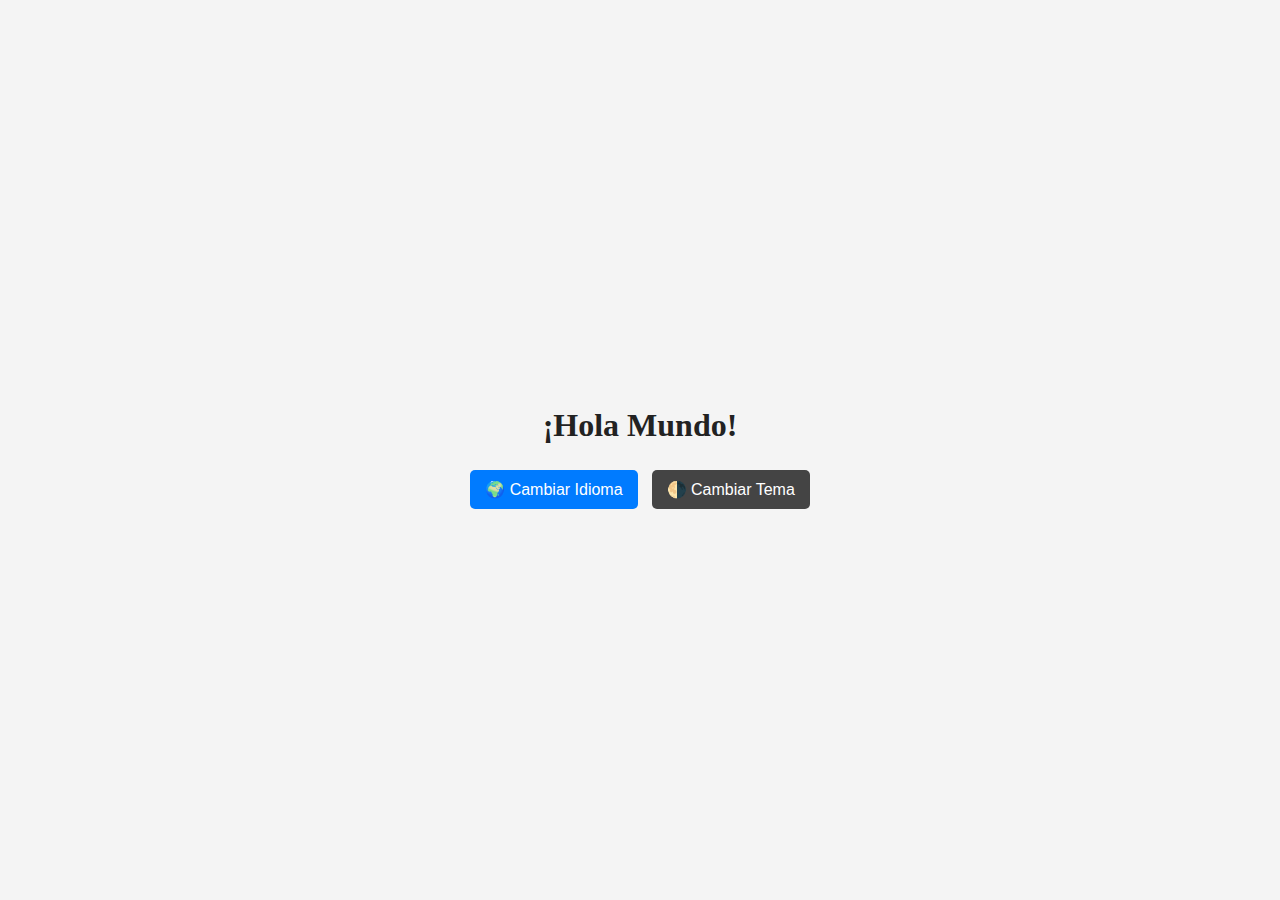
<file: idioma.html>
<!DOCTYPE html>
<html lang="es">
<head>
    <meta charset="UTF-8">
    <meta name="viewport" content="width=device-width, initial-scale=1.0">
    <title>Hola Mundo</title>
    <style>
        /* Definir temas con variables CSS */
        :root {
            --bg-light: #f4f4f4;
            --text-light: #222;
            --bg-dark: #222;
            --text-dark: #f4f4f4;
            --bg-contrast: #ffcc00;
            --text-contrast: #222;
            --font-serif: 'Georgia', serif;
        }

        /* Estilos generales */
        body {
            font-family: var(--font-serif);
            margin: 0;
            padding: 0;
            display: flex;
            flex-direction: column;
            align-items: center;
            justify-content: center;
            height: 100vh;
            transition: all 0.3s ease-in-out;
        }

        /* Modos de tema */
        body.light-mode {
            background: var(--bg-light);
            color: var(--text-light);
        }

        body.dark-mode {
            background: var(--bg-dark);
            color: var(--text-dark);
        }

        body.contrast-mode {
            background: var(--bg-contrast);
            color: var(--text-contrast);
        }

        /* Contenedor */
        .container {
            text-align: center;
            padding: 20px;
            border-radius: 10px;
            transition: background 0.3s ease;
        }

        /* Botones */
        .controls {
            margin-top: 20px;
        }

        button {
            margin: 5px;
            padding: 10px 15px;
            border: none;
            border-radius: 5px;
            cursor: pointer;
            font-size: 16px;
            transition: background 0.2s ease;
        }

        .btn-theme {
            background: #444;
            color: white;
        }

        .btn-lang {
            background: #007BFF;
            color: white;
        }

        /* Hover */
        button:hover {
            opacity: 0.8;
        }
    </style>
</head>
<body class="light-mode">

    <div class="container">
        <h1 id="greeting">¡Hola Mundo!</h1>
        <div class="controls">
            <button class="btn-lang" onclick="toggleLanguage()">🌍 Cambiar Idioma</button>
            <button class="btn-theme" onclick="toggleTheme()">🌗 Cambiar Tema</button>
        </div>
    </div>

    <script>
        // Manejo de idioma
        let currentLang = localStorage.getItem("language") || "es";

        function toggleLanguage() {
            currentLang = currentLang === "es" ? "en" : "es";
            document.getElementById("greeting").textContent = currentLang === "es" ? "¡Hola Mundo!" : "Hello World!";
            localStorage.setItem("language", currentLang);
        }

        // Manejo de temas
        let themes = ["light-mode", "dark-mode", "contrast-mode"];
        let currentThemeIndex = localStorage.getItem("themeIndex") || 0;

        function toggleTheme() {
            document.body.classList.remove(themes[currentThemeIndex]);
            currentThemeIndex = (currentThemeIndex + 1) % themes.length;
            document.body.classList.add(themes[currentThemeIndex]);
            localStorage.setItem("themeIndex", currentThemeIndex);
        }

        // Restaurar idioma y tema guardados
        document.addEventListener("DOMContentLoaded", () => {
            document.getElementById("greeting").textContent = currentLang === "es" ? "¡Hola Mundo!" : "Hello World!";
            document.body.classList.add(themes[currentThemeIndex]);
        });
    </script>

</body>
</html>
</file>
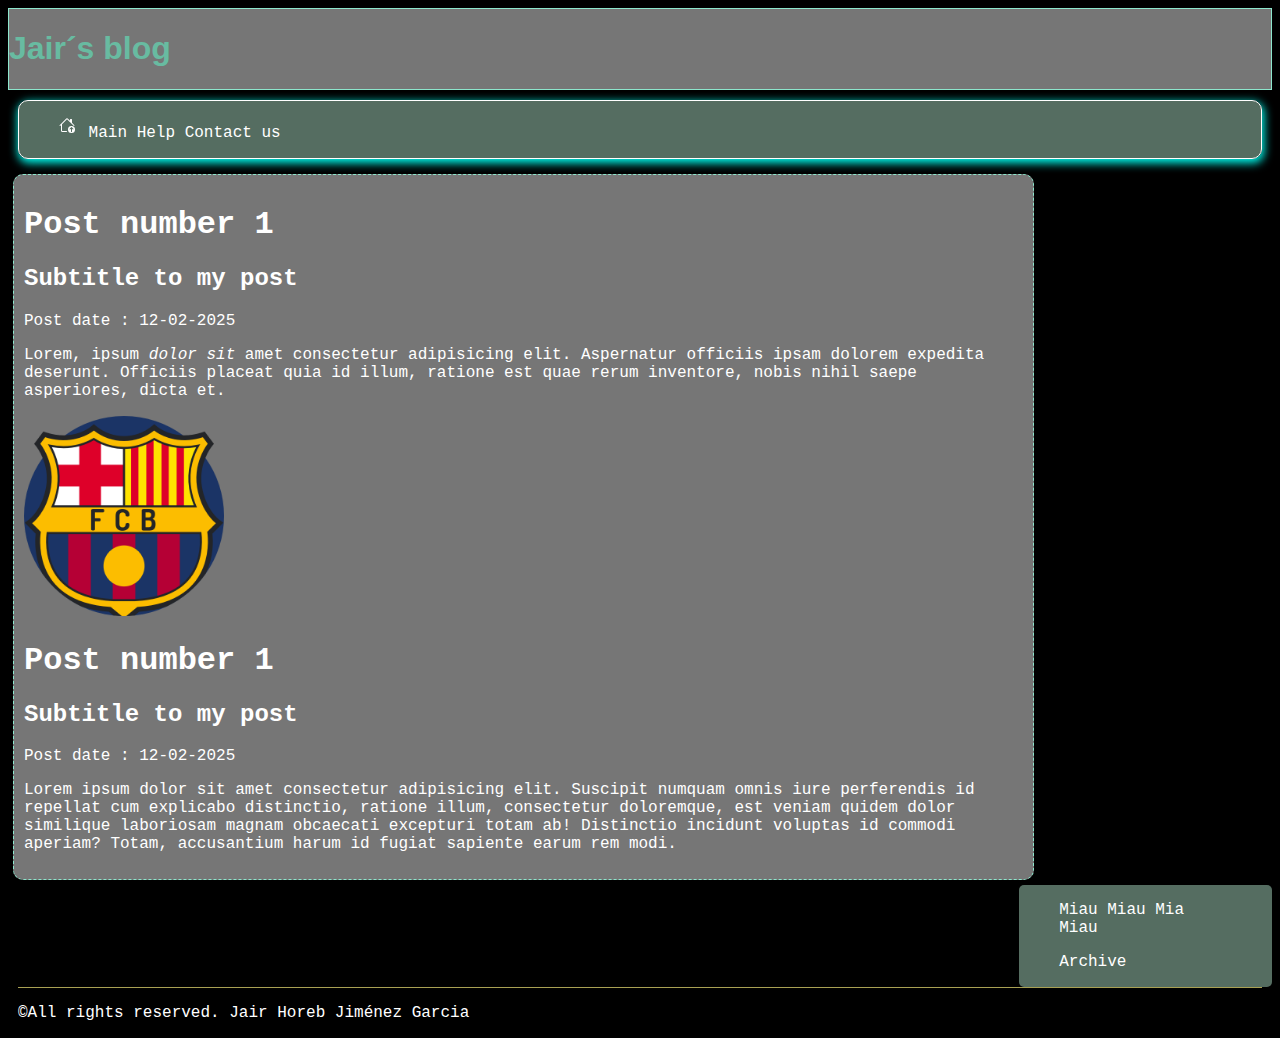
<file: pfi/jairblog.html>
<!DOCTYPE html>
<html lang="en">
<head>
    <meta charset="UTF-8">
    <meta name="viewport" content="width=device-width, initial-scale=1.0">
    <meta name="author" content="Jair Horeb J.G.">
    <link rel="stylesheet" href="styles/blogstyles.css">
    <link rel="icon" type="image/x-icon" href="styles/barcelona.ico">
    <title>Jair´s blog</title>
</head>
<body>
    <!-- Utilizar el div como un fondo-->
<div class="containter">
    <!-- Header o Encabezado-->
    <div>
        <header class="cabecera">
            <h1 style="color: rgb(104, 187, 161)">Jair´s blog </h1>
        </header>
    </div>
    <!--Contenedor para la lista-->
    <div class="menu">
        <nav>
            <ul><li>
                <svg xmlns="http://www.w3.org/2000/svg" width="20" height="20" fill="currentColor" class="bi bi-house-up" viewBox="0 0 20 20">
                    <path d="M7.293 1.5a1 1 0 0 1 1.414 0L11 3.793V2.5a.5.5 0 0 1 .5-.5h1a.5.5 0 0 1 .5.5v3.293l2.354 2.353a.5.5 0 0 1-.708.708L8 2.207l-5 5V13.5a.5.5 0 0 0 .5.5h4a.5.5 0 0 1 0 1h-4A1.5 1.5 0 0 1 2 13.5V8.207l-.646.647a.5.5 0 1 1-.708-.708z"/>
                    <path d="M12.5 16a3.5 3.5 0 1 0 0-7 3.5 3.5 0 0 0 0 7m.354-5.854 1.5 1.5a.5.5 0 0 1-.708.708L13 11.707V14.5a.5.5 0 1 1-1 0v-2.793l-.646.647a.5.5 0 0 1-.708-.707l1.5-1.5a.5.5 0 0 1 .708 0Z"/>
                </svg>
                Main</li>
                <li>Help</li>
                <li>Contact us</li>
            </ul>
        </nav>
    </div>
    <!-- Sección de entrada al blog-->
    <section id="secid">
        <!-- Entrada 1 -->
        <div>
            <article>
                <hgroup>
                <h1> Post number 1</h1>
                <h2> Subtitle to my post</h2>
                </hgroup>
                <time datetime="12-02-2025">Post date : 12-02-2025</time>
                <p>Lorem, ipsum <cite>dolor sit</cite> amet consectetur adipisicing elit. Aspernatur officiis ipsam dolorem expedita deserunt. Officiis placeat quia id illum, ratione est quae rerum inventore, nobis nihil saepe asperiores, dicta et.</p>
                <img src="styles/barcelona.png" width="200" height="200" alt="visca barca">
            </article>
        </div>
        <!-- Entrada 2 -->
        <div>
            <article>
                <hgroup>
                <h1> Post number 1</h1>
                <h2> Subtitle to my post</h2>
                </hgroup>
                <time datetime="12-02-2025">Post date : 12-02-2025</time>
                <p>Lorem ipsum dolor sit amet consectetur adipisicing elit. Suscipit numquam omnis iure perferendis id repellat cum explicabo distinctio, ratione illum, consectetur doloremque, est veniam quidem dolor similique laboriosam magnam obcaecati excepturi totam ab! Distinctio incidunt voluptas id commodi aperiam? Totam, accusantium harum id fugiat sapiente earum rem modi.</p>
            </article>
        </div>
    </section>
    <!-- Menú lateral-->
    <div>
        <aside class="lateral">
            <blockquote>
                <p> <a href="https://imgs.search.brave.com/46prGwI3j0egqzIRgpUJHM5b7wrw2xKBNGRkQRxKfrY/rs:fit:860:0:0:0/g:ce/aHR0cHM6Ly9pMS5z/bmRjZG4uY29tL2Fy/dHdvcmtzLU9ENXB2/TWlTS3JUZ0F1Ykgt/SDVTTzJnLXQ1MDB4/NTAwLmpwZw">Miau Miau Mia Miau</a> </p>
            </blockquote>
            <blockquote>
                <p><a href="#piecito">Archive</a></p>
            </blockquote>
        </aside>
    </div>
    <!-- Pie de página-->
    <footer class="Pie">
    <div>
        <p id="piecito"> &copy;All rights reserved. <a href="mailto:jair.jimenez8050@alumnos.udg.mx">Jair Horeb Jiménez Garcia </a></p>
    </div>
    </footer>
</div> <!-- Fin del div container-->
</body>
</html>
</file>
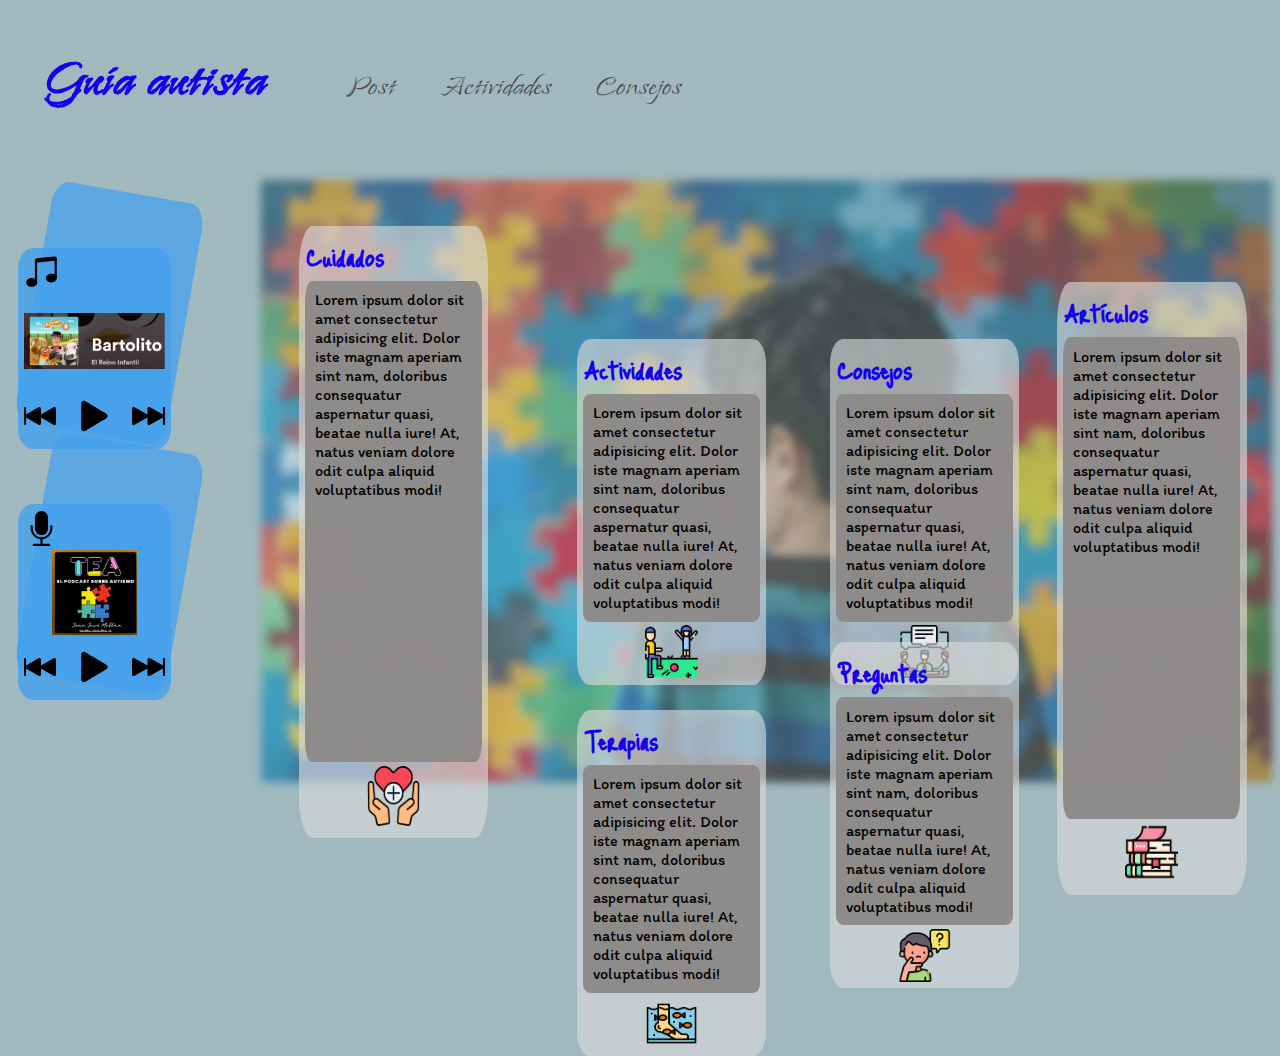
<file: pfi/blog/Autismo.html>
<!DOCTYPE html>
<html lang="en">
<head>
    <meta charset="UTF-8">
    <meta name="viewport" content="width=device-width, initial-scale=1.0">
    <meta name="author" content="Jair Horeb Jiménez García">
    <link rel="icon" type="image/x-icon" href="styles/iconos/autism-day.png">
    <link rel="stylesheet" href="styles/visual.css">
    <title>Guía autista</title>
</head>
<body>
    <!-- Titulo de la página-->
    <h1 id="titulo">Guía autista</h1> 
    <!-- Barra de navegación por categorías-->
    <div class="menu">

        <ul>
            <li>Post</li>
            <li>Actividades</li>
            <li>Consejos</li>
        </ul>        
    </div>
    <!--Tarjeta de música-->
    <section class="musica">
        <img class="icono" src="styles/iconos/musica.svg" alt="Música" width="25%" height="25%">
        <img id="bartolito" src="styles/iconos/bartolito.png" alt="Canción a reproducir" width="100%" height="24%">
        <div class="reproduccion">
            <img src="styles/iconos/skip-backward-fill.svg" alt="Canción anterior" width="30%" height="30%">
            <img src="styles/iconos/play-fill.svg" alt="Play" width="50%" height="50%">
            <img src="styles/iconos/skip-forward-fill.svg" alt="Canción siguiente" width="30%" height="30%">
        </div>
    </section>
    <!--Tarjeta de musica trasera-->
    <section class="detras">
    </section>
    <!--Tarjeta de podcast-->
    <section class="podcast">
        <img class="icono" src="styles/iconos/podcast.svg" alt="Música" width="25%" height="25%">
        <img class="caratula" src="styles/iconos/cast.png" alt="Canión a reproducir" width="60%">
        <div class="reproduccion">
            <img src="styles/iconos/skip-backward-fill.svg" alt="canción anterior" width="30%" height="30%">
            <img src="styles/iconos/play-fill.svg" alt="Play" width="50%" height="50%">
            <img src="styles/iconos/skip-forward-fill.svg" alt="canción siguiente" width="30%" height="30%">
        </div>
    </section>
    <!--Tarjeta de podcast trasera-->
    <section class="detras">
    </section>
    <!--Tarjetas de contenido-->
    <article>
        <img id="fondo" src="styles/iconos/fondo.webp" width="80%" height="80%">
        <!--Tarjetas de fondo del contenido de cuidados-->
        <section class="tarjeta_grande1">
            <h1>Cuidados</h1>
                <!--Tarjetas del artículo-->                            
                <div class="contenido">              
                        <article class="texto">
                            Lorem ipsum dolor sit amet consectetur adipisicing elit. Dolor iste magnam aperiam sint nam, doloribus consequatur aspernatur quasi, beatae nulla iure! At, natus veniam dolore odit culpa aliquid voluptatibus modi!
                        </article>
                </div>
            <img class="icono_tarjeta" src="styles/iconos/cuidados.png" alt="cuidados" width="30%" height="10%">
        </section>
        <!--Tarjetas de fondo del contenido de artículos-->
        <section id="tarjeta_grande2">
            <h1>Artículos</h1>
                <!--Tarjetas del artículo-->                            
                <div class="contenido">              
                        <article class="texto">
                            Lorem ipsum dolor sit amet consectetur adipisicing elit. Dolor iste magnam aperiam sint nam, doloribus consequatur aspernatur quasi, beatae nulla iure! At, natus veniam dolore odit culpa aliquid voluptatibus modi!
                        </article>
                </div>
            <img class="icono_tarjeta" src="styles/iconos/libros.png" alt="cuidados" width="30%" height="10%">
        </section>
        <!--Tarjetas de fondo del contenido de actividades-->
        <section id="tarjeta_chica1">
            <h1>Actividades</h1>
                <!--Tarjetas de actividades-->                            
                <div class="contenido">              
                        <article class="texto">
                            Lorem ipsum dolor sit amet consectetur adipisicing elit. Dolor iste magnam aperiam sint nam, doloribus consequatur aspernatur quasi, beatae nulla iure! At, natus veniam dolore odit culpa aliquid voluptatibus modi!
                        </article>
                </div>
            <img class="icono_tarjeta" src="styles/iconos/jugando.png" alt="cuidados" width="30%" height="10%">
        </section>
        <!--Tarjetas de fondo del contenido de consejos-->
        <section id="tarjeta_chica2">
            <h1>Consejos</h1>
                <!--Tarjetas de consejos-->                            
                <div class="contenido">              
                        <article class="texto">
                            Lorem ipsum dolor sit amet consectetur adipisicing elit. Dolor iste magnam aperiam sint nam, doloribus consequatur aspernatur quasi, beatae nulla iure! At, natus veniam dolore odit culpa aliquid voluptatibus modi!
                        </article>
                </div>
            <img class="icono_tarjeta" src="styles/iconos/discusion.png" alt="cuidados" width="30%" height="10%">
        </section>
        <!--Tarjetas de fondo del contenido de preguntas-->
        <section id="tarjeta_chica3">
            <h1>Preguntas</h1>
                <!--Tarjetas de preguntas-->                            
                <div class="contenido">              
                        <article class="texto">
                            Lorem ipsum dolor sit amet consectetur adipisicing elit. Dolor iste magnam aperiam sint nam, doloribus consequatur aspernatur quasi, beatae nulla iure! At, natus veniam dolore odit culpa aliquid voluptatibus modi!
                        </article>
                </div>
            <img class="icono_tarjeta" src="styles/iconos/pregunta.png" alt="cuidados" width="30%" height="10%">
        </section>
        <!--Tarjetas de fondo del contenido de terapias-->
        <section id="tarjeta_chica4">
            <h1>Terapias</h1>
                <!--Tarjetas de consejos-->                            
                <div class="contenido">              
                        <article class="texto">
                            Lorem ipsum dolor sit amet consectetur adipisicing elit. Dolor iste magnam aperiam sint nam, doloribus consequatur aspernatur quasi, beatae nulla iure! At, natus veniam dolore odit culpa aliquid voluptatibus modi!
                        </article>
                </div>
            <img class="icono_tarjeta" src="styles/iconos/terapia-con-peces.png" alt="cuidados" width="30%" height="10%">
        </section>
    </article>
</body>
</html>
</file>
<file: pfi/styles/blogstyles.css>
body{
    background-color: rgb(0, 0, 0);
    color: white;
}

*{
    font-family: 'Courier New', Courier, monospace;
}

.container{
    background-color: black;
}

.cabecera{
    background-color: rgb(118, 118, 118);
    border: 1px rgb(141, 231, 205) solid;
    font-family: 'Gill Sans', 'Gill Sans MT', Calibri, 'Trebuchet MS', sans-serif;
}

.cabecera h1{
    font-family: inherit;
}

div footer{
    border-top: 1px solid rgb(168, 160, 83);
    margin: 10px ;
}

/*ID de sección y sólo puede haber 1*/
#secid{
    background-color: rgb(118, 118, 118);
    margin: 5px;
    border:  1px dashed rgb(141, 231, 205);
    padding: 10px;
    border-radius: 10px;
    width: 79%;
    float: left;
}

.lateral{
    background-color: rgba(153, 197, 175, 0.553);
    border-radius: 5px;
    color: rgb(255, 255, 255);
    width: 20%;
    float: right ;
    border: black;
}

.Pie{
    clear: both;
}

.menu{
    border: 1px groove white;
    background-color:  rgba(153, 197, 175, 0.553);
    margin: 10px;
    border-radius: 10px;
    box-shadow: 1px 3px 10px 1px rgb(0, 255, 242);
}

.menu li{
    list-style: none;
    display: inline-block;
}

a{
    text-decoration: none;
    color: white;
}

a:visited{
    color: white;
}

a:hover{
    text-decoration: underline;
}
</file>
<file: pfi/blog/styles/visual.css>
/*Agregar la fuente que instalé*/
@font-face {
    font-family: 'Island Moments';
    src: url('fuentes/Island_Moments/IslandMoments-Regular.ttf') format('truetype');   
}

@font-face {
    font-family: 'Itim';
    src: url(fuentes/Itim/Itim-Regular.ttf) format('truetype');
}

@font-face {
    font-family: 'Just_me';
    src: url(fuentes/Just_Me_Again_Down_Here/JustMeAgainDownHere-Regular.ttf) format('truetype');
}


/*Dar un estilo general*/
*{
    font-family: 'Franklin Gothic Medium', 'Arial Narrow', Arial, sans-serif;
}

h1{
    font-family: 'Just_me', 'Franklin Gothic Medium', 'Arial Narrow', Arial, sans-serif;
    font-size: 190%;
    color: #1400F2;
    margin: 1%;
}
body {
    background-color: #9FB9BF;
}

#titulo {
    color: #1400F2;
    font-family: 'Island Moments', fantasy, serif;
    font-size: 400%;
    display: inline-block;
    margin: 3%;
}


.menu{
    justify-content: flex-start;
    align-items: center;
    list-style-type: none;
    display: flex;
    display: inline-block;
}

.menu li{
    color: #48474e;
    font-family: 'Island Moments';
    font-size: 35px;
    list-style: none;
    display: inline-flex;
    margin-right: 40px;
}

li:hover{
    text-decoration: underline;
}

/* Estilos para la tarjeta de música y podcast */
.detras{
    width: 11.1%;
    height: 20%;
    min-height: 231.03px;
    background-color: rgba(66, 160, 238, 0.72);
    border-radius: 10%;
    margin-left: 25px;
    margin-top: -258px;
    padding: 0.5%;
    position: relative;
    z-index: 1;
    transform: rotate(10deg);
}

.musica{
    width: 11.1%;
    height: 20%;
    background-color: rgba(66, 160, 238, 0.8);
    border-radius: 10%;
    margin-left: 10px;
    margin-top: 90px;
    padding: 0.5%;
    clear: both;
    position: relative;
    z-index: 2;
}


.musica img {
    max-width: 100%;
    box-sizing: border-box;
}

#icono{
    margin-bottom: 5%;
    float: left;
}

#bartolito{
    margin-top: 20px;
    margin-bottom: 20px;
    display: block;
    flex-direction: column;
}

.caratula{
    margin: auto;
    display: block;
    flex-direction: column;
}
/* Estilos para los elementos de reproducción*/
.reproduccion{
    margin-top: 5px;
    display: flex;
    justify-content: center;
    align-items: center;
    gap: 8%;
}

/* Estilos para la tarjeta de podcast */

.podcast{
    width: 11.1%;
    height: 20%;
    background-color: rgba(66, 160, 238, 0.8);
    border-radius: 10%;
    margin-left: 10px;
    margin-top: 70px;
    padding: 0.5%;
    clear: both;
    position: relative;
    z-index: 2;
}

/* Estilos para las tarjetas de contenido */
#fondo{
    margin-top: -40%;
    float: right;
    position: relative;
    z-index: 1;
    opacity: 0.6;
    filter: blur(4px);
}

.tarjeta_grande1{
    width: 14%;
    height: 600px;
    background-color: rgba(217, 217, 217, 0.63);
    border-radius: 7%;
    float: left;
    margin-left: 23%;
    margin-top: -44%;
    padding: 0.5%;
    clear: both;
    position: relative;
    z-index: 2;
}

.contenido{
    width: auto;
    height: 80%;
    margin: auto;
    padding: 50%;
    background-color:rgba(141, 138, 138, 0.98);
    border-radius: 4%;
    padding: 0.5%;
    clear: both;
    position: relative;
    z-index: 2;
}

.icono_tarjeta{
    margin: auto;
    margin-top: 2%;
    display: block;
    align-items: center;
    justify-content: center;
}

.texto{
    padding: 5%;
    font-family: 'Itim', 'Gill Sans', 'Gill Sans MT', Calibri, 'Trebuchet MS', sans-serif;
}

#tarjeta_grande2{
    width: 14%;
    height: 600px;
    background-color: rgba(217, 217, 217, 0.63);
    border-radius: 7%;
    float: right;
    margin-right: 2%;
    margin-top: -44%;
    padding: 0.5%;
    clear: both;
    position: relative;
    z-index: 2;
}

#tarjeta_chica1{
    width: 14%;
    height: 30%;
    background-color: rgba(217, 217, 217, 0.63);
    border-radius: 7%;
    float: right;
    margin-right: 40%;
    margin-top: -44%;
    padding: 0.5%;
    clear: both;
    position: relative;
    z-index: 2;
}

#tarjeta_chica2{
    width: 14%;
    height: 30%;
    background-color: rgba(217, 217, 217, 0.63);
    border-radius: 7%;
    float: right;
    margin-right: 20%;
    margin-top: -44%;
    padding: 0.5%;
    clear: both;
    position: relative;
    z-index: 2;
}

#tarjeta_chica3{
    width: 14%;
    height: 30%;
    background-color: rgba(217, 217, 217, 0.63);
    border-radius: 7%;
    float: right;
    margin-right: 20%;
    margin-top: -20%;
    padding: 0.5%;
    clear: both;
    position: relative;
    z-index: 2;
}

#tarjeta_chica4{
    width: 14%;
    height: 30%;
    background-color: rgba(217, 217, 217, 0.63);
    border-radius: 7%;
    float: right;
    margin-right: 40%;
    margin-top: -22%;
    padding: 0.5%;
    clear: both;
    position: relative;
    z-index: 2;
}
</file>
